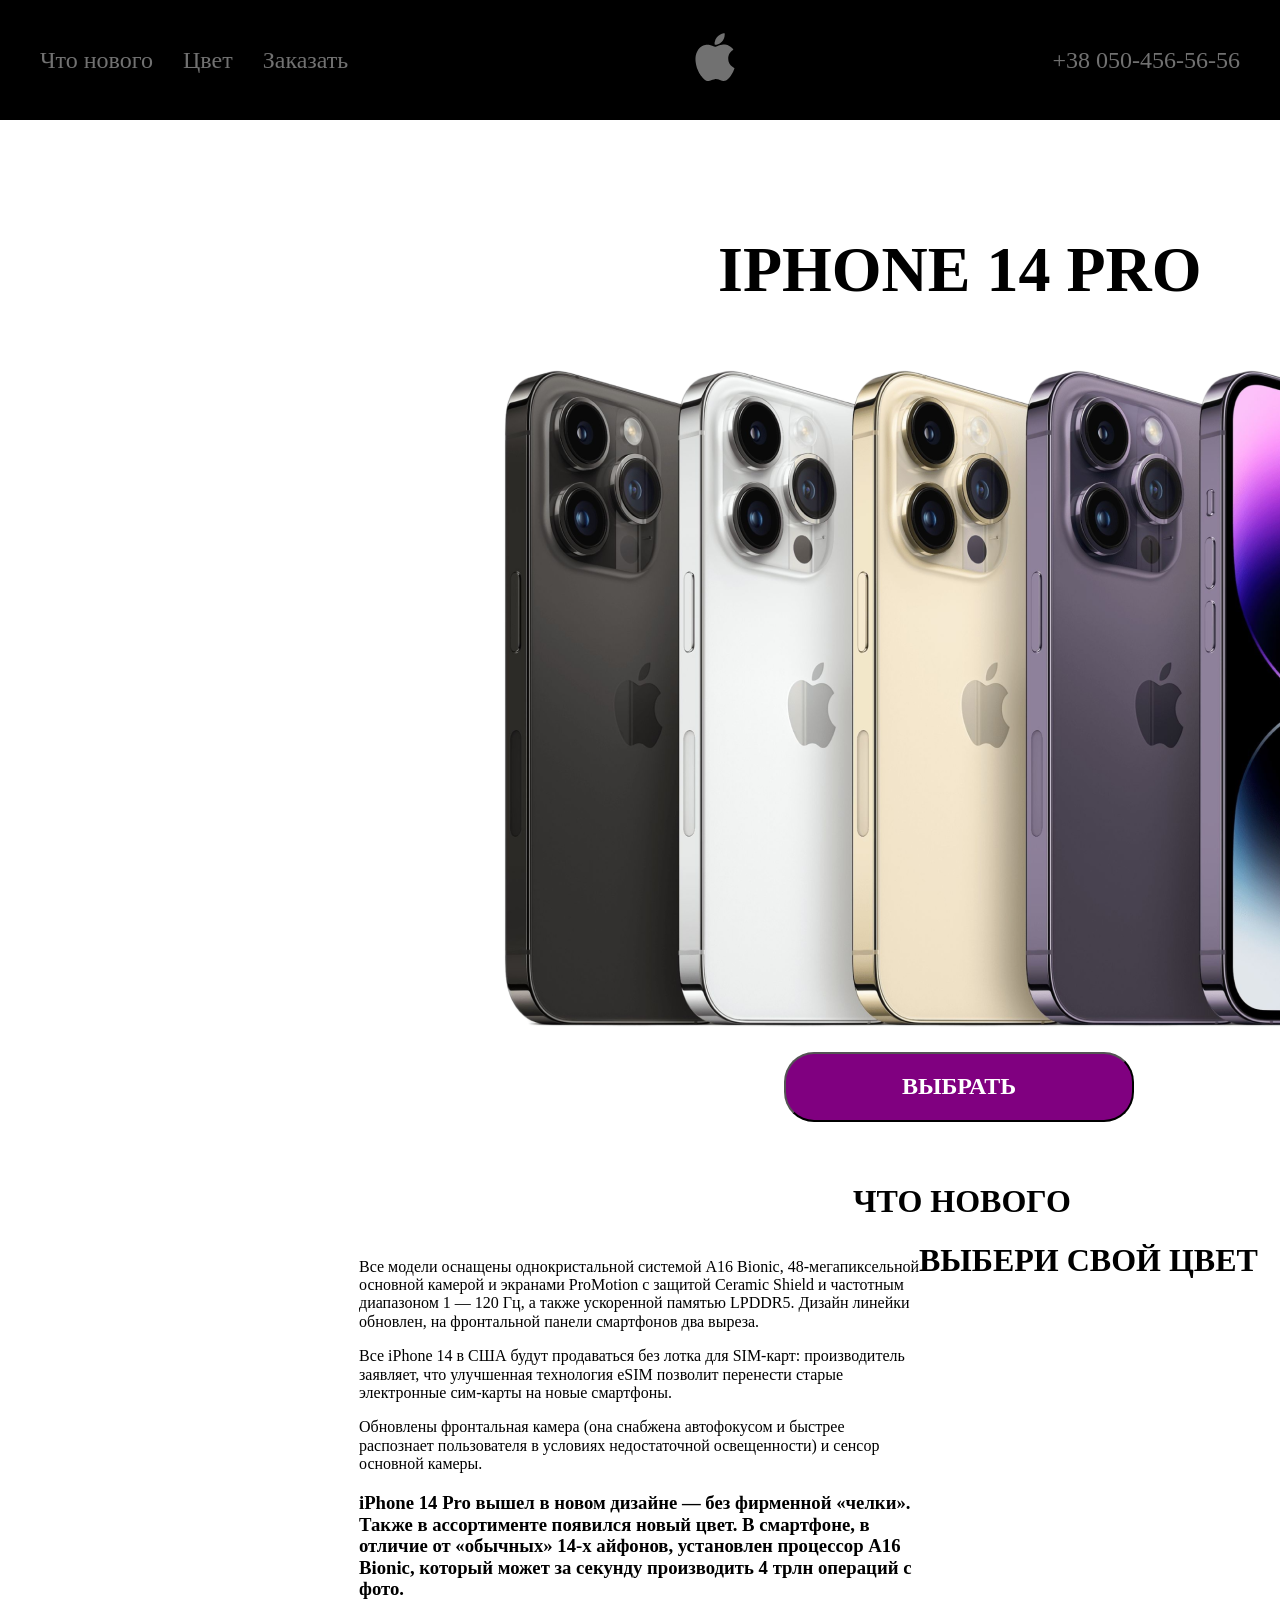
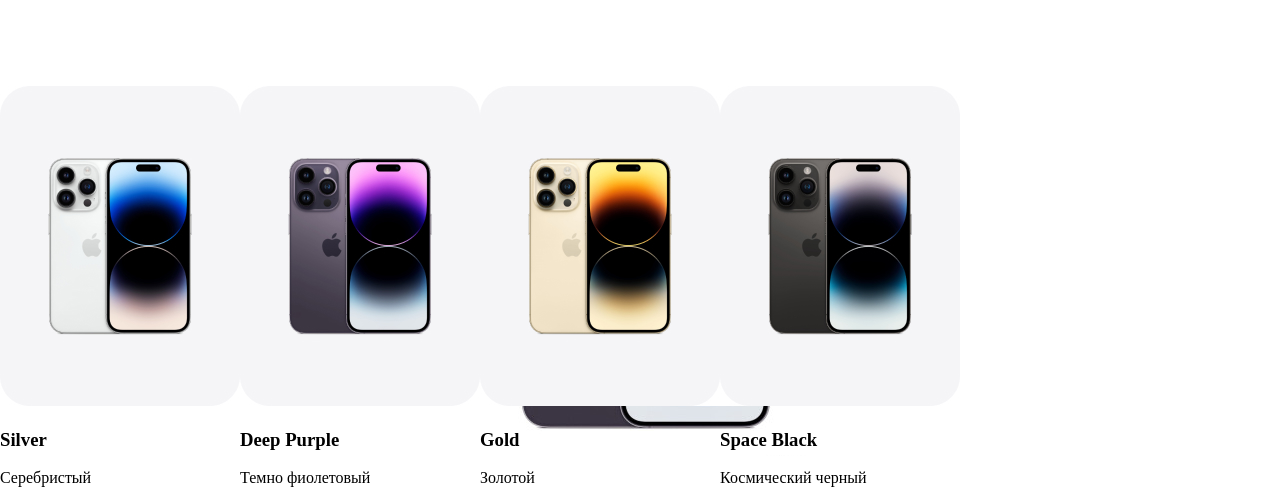
<file: iphone/index.html>
<!DOCTYPE html>
<html lang="ru">
<head>
    <meta charset="UTF-8">
    <meta name="viewport" content="width=device-width, initial-scale=1.0">
    <title>Iphone 14 pro</title>
    <link rel="stylesheet" href="css/normalize.css">
    <link rel="stylesheet" href="css/styles.css">
</head>
<body>
    <header class="header">
        <div class="container">
            <nav class="nav">
                <ul class="menu">
                    <li class="menu-item">
                        <a class="menu-link" href="#">Что нового</a>
                    </li>
                    <li class="menu-item">
                        <a class="menu-link" href="#">Цвет</a>
                    </li>
                    <li class="menu-item">
                        <a class="menu-link" href="#">Заказать</a>
                    </li>
                </ul>
                <a class="logo">
                    <img src="images/logo.svg" alt="Логотип сайта">
                </a>
                <a href="tel:380504565656" class="phone">+38 050-456-56-56</a>
            </nav>
        </div>
    </header>
        <div class="protitle">
            <h1>IPHONE 14 PRO</h1>
            <img class="img-phone1" src="images/iphone_14_pro_finish_unselect_gallery_1_202209_GEO_US_removebg.png" alt="">
            <input class="btn01" type="button" value="ВЫБРАТЬ">
        </div>
        <div class="content_bar">
            <div class="title">
                <h1>ЧТО НОВОГО</h1>
            </div>
                <div class="content" id="left">
                    <p>Все модели оснащены однокристальной системой A16 Bionic, 48-мегапиксельной основной камерой и экранами ProMotion с защитой Ceramic Shield и частотным диапазоном 1 — 120 Гц, а также ускоренной памятью LPDDR5. Дизайн линейки обновлен, на фронтальной панели смартфонов два выреза. </p>

                    <p>Все iPhone 14 в США будут продаваться без лотка для SIM-карт: производитель заявляет, что улучшенная технология eSIM позволит перенести старые электронные сим-карты на новые смартфоны.</p>

                    <p>Обновлены фронтальная камера (она снабжена автофокусом и быстрее распознает пользователя в условиях недостаточной освещенности) и сенсор основной камеры.
                    </p>

                    <h3>iPhone 14 Pro вышел в новом дизайне — без фирменной «челки». Также в ассортименте появился новый цвет. В смартфоне, в отличие от «обычных» 14-х айфонов, установлен процессор A16 Bionic, который может за секунду производить 4 трлн операций с фото.</h3>
                </div>
                <div class="content-right" id="right">
                    <img src="images/iphone(content).jpg" alt="">
                </div>
            </div>
            <div class="colors">
                <div class="title2">
                    <h1>ВЫБЕРИ СВОЙ ЦВЕТ</h1>
                </div>
                <div class="wariations">
                    <div class="c1">
                        <img src="images/silver 1.jpg" alt="">
                        <h3>Silver</h3>
                        <p>Серебристый</p>
                    </div>
                    <div class="c2">
                        <img src="images/purple.jpg" alt="">
                        <h3>Deep Purple</h3>
                        <p>Темно фиолетовый</p>
                    </div>
                    <div class="c3">
                        <img src="images/голд.jpg" alt="">
                        <h3>Gold</h3>
                        <p>Золотой</p>
                    </div>
                    <div class="c4">
                        <img src="images/black.jpg" alt="">
                        <h3>Space Black</h3>
                        <p>Космический черный</p>
                    </div>
                </div>
            </div>
</body>
</html>
</file>
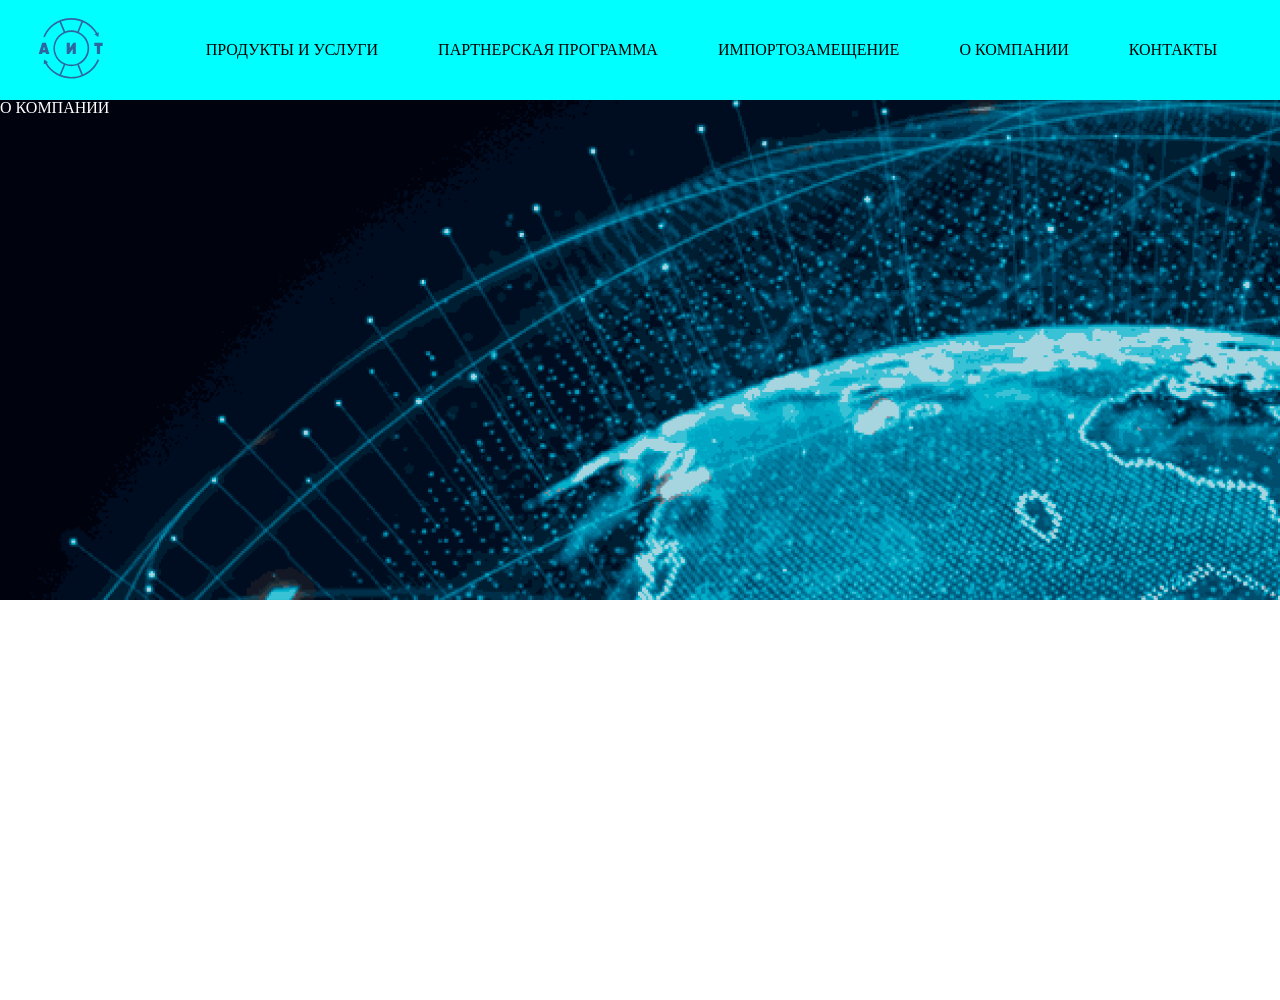
<file: Агенство информационных технологий/about.html>
<!doctype html>
<html lang="en">
  <head>
    <meta charset="UTF-8" />
    <meta content="width=device-width, initial-scale=1.0" name="viewport" />
    <link href="styles.css" rel="stylesheet" />
    <title>Document</title>
  </head>

  <body>
    <header class="header">
      <div class="logo">
        <img alt="icon" src="assets/Photo/logo.svg" />
      </div>

      <ul class="navigation">
        <li>
          <a href="document.html">ПРОДУКТЫ И УСЛУГИ</a>
        </li>

        <li>
          <a href="">ПАРТНЕРСКАЯ ПРОГРАММА</a>
        </li>

        <li>
          <a href="">ИМПОРТОЗАМЕЩЕНИЕ</a>
        </li>

        <li>
          <a href="about.html">О КОМПАНИИ</a>
        </li>

        <li>
          <a href="contacts.html">КОНТАКТЫ</a>
        </li>
      </ul>
    </header>

    <div class="layout">
      <img alt="background" class="background" src="assets/Photo/banner.jpg" />

      <div class="content">
        <h1 class="title">О КОМПАНИИ</h1>
      </div>
    </div>

    <script src="./script.js"></script>
  </body>
</html>
</file>
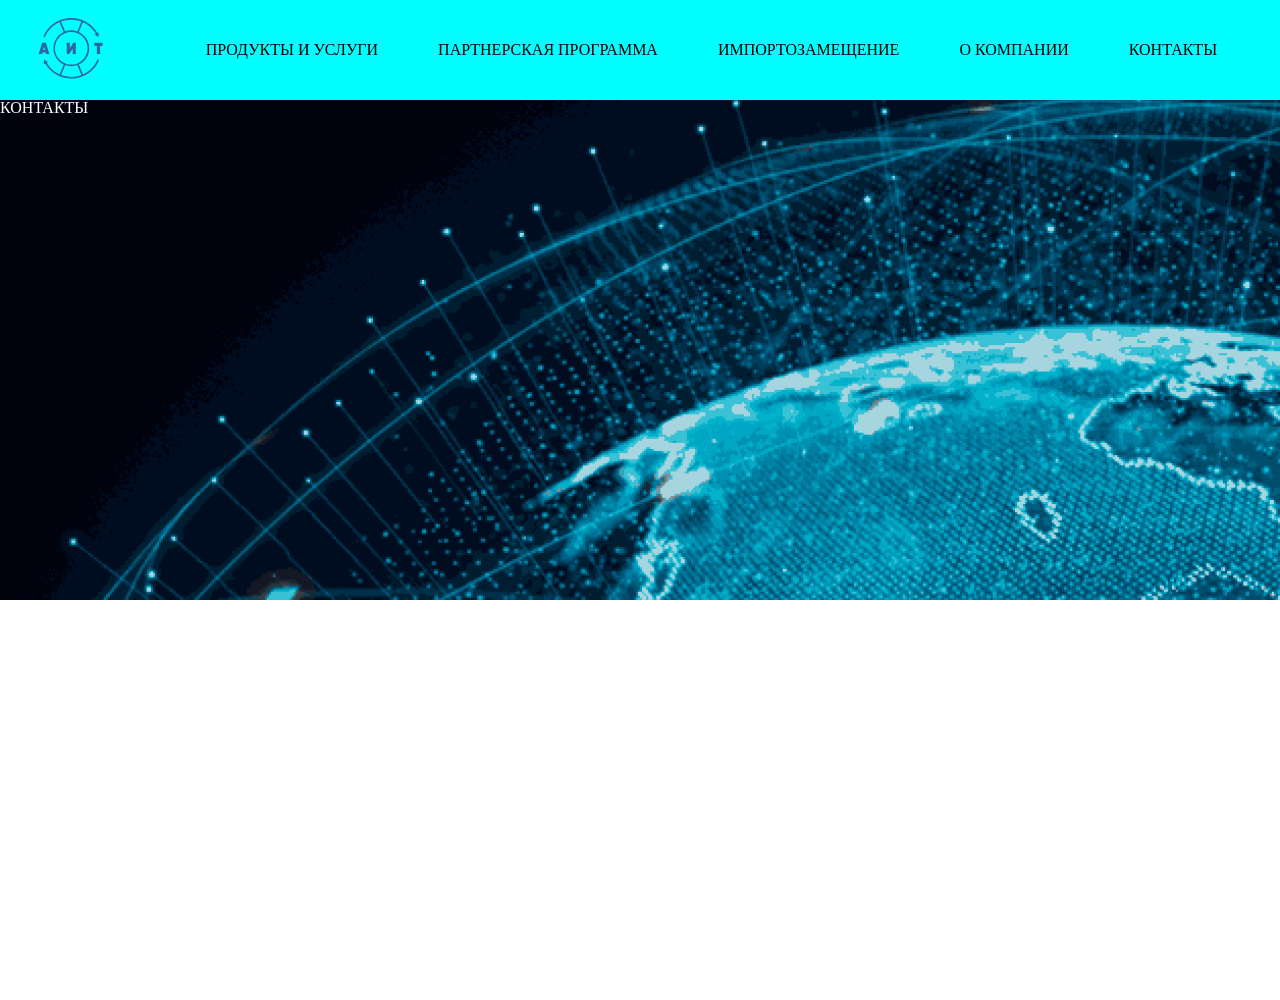
<file: Агенство информационных технологий/contacts.html>
<!doctype html>
<html lang="en">
  <head>
    <meta charset="UTF-8" />
    <meta content="width=device-width, initial-scale=1.0" name="viewport" />
    <link href="styles.css" rel="stylesheet" />
    <title>Document</title>
  </head>

  <body>
    <header class="header">
      <div class="logo">
        <img alt="icon" src="assets/Photo/logo.svg" />
      </div>

      <ul class="navigation">
        <li>
          <a href="document.html">ПРОДУКТЫ И УСЛУГИ</a>
        </li>

        <li>
          <a href="">ПАРТНЕРСКАЯ ПРОГРАММА</a>
        </li>

        <li>
          <a href="">ИМПОРТОЗАМЕЩЕНИЕ</a>
        </li>

        <li>
          <a href="about.html">О КОМПАНИИ</a>
        </li>

        <li>
          <a href="contacts.html">КОНТАКТЫ</a>
        </li>
      </ul>
    </header>

    <div class="layout">
      <img alt="background" class="background" src="assets/Photo/banner.jpg" />

      <div class="content">
        <h1 class="title">КОНТАКТЫ</h1>
      </div>
    </div>

    <script src="./script.js"></script>
  </body>
</html>
</file>
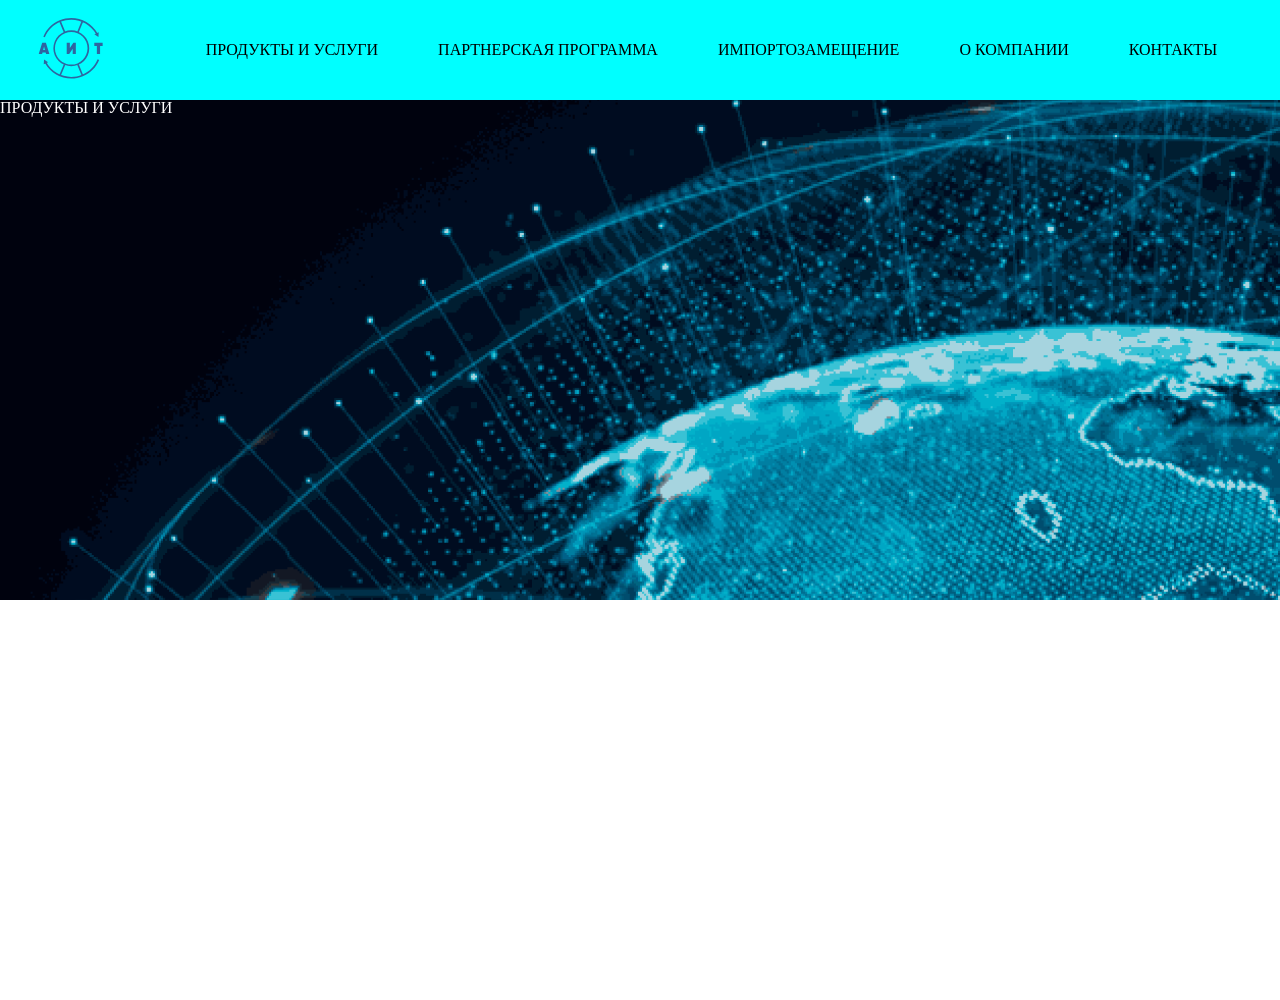
<file: Агенство информационных технологий/document.html>
<!doctype html>
<html lang="en">
  <head>
    <meta charset="UTF-8" />
    <meta content="width=device-width, initial-scale=1.0" name="viewport" />
    <link href="styles.css" rel="stylesheet" />
    <title>Document</title>
  </head>

  <body>
    <header class="header">
      <div class="logo">
        <img alt="icon" src="assets/Photo/logo.svg" />
      </div>

      <ul class="navigation">
        <li>
          <a href="document.html">ПРОДУКТЫ И УСЛУГИ</a>
        </li>

        <li>
          <a href="">ПАРТНЕРСКАЯ ПРОГРАММА</a>
        </li>

        <li>
          <a href="">ИМПОРТОЗАМЕЩЕНИЕ</a>
        </li>

        <li>
          <a href="about.html">О КОМПАНИИ</a>
        </li>

        <li>
          <a href="contacts.html">КОНТАКТЫ</a>
        </li>
      </ul>
    </header>

    <div class="layout">
      <img alt="background" class="background" src="assets/Photo/banner.jpg" />

      <div class="content">
        <h1 class="title">ПРОДУКТЫ И УСЛУГИ</h1>
      </div>
    </div>

    <script src="./script.js"></script>
  </body>
</html>
</file>
<file: iphone/css/styles.css>
a{
    text-decoration: none;
    color: inherit;
    font-size: 24px;
}

ul{
    margin: 0;
    padding: 0;
    list-style: none;
}

.header{
    background-color: black;
    padding: 33px 0 32px;
    color: #717171;
}

.container{
    max-width: 1200px;
    margin: 0 auto;
    padding: 0 15px;
}

.nav{
    display: flex;
    justify-content: space-between;
    align-items: center;
}

.menu{
    display: flex;
}

.menu-item{
    padding-right: 30px;
}

.menu-link{
 
}

.protitle{
    display: flex;
    flex-direction: column;
    margin-top: 71px;
    justify-content: center;
}   

.protitle h1{
  font-size: 64px;
  margin-left:718px;
}

.img-phone1{
    padding-top: 20px;
    width: 937px;
    height: 657px;
    padding-left: 500px;
}

.btn01{
    font-size: 24px;
    width: 350px;
    height: 70px;
    margin-left: 784px;
    margin-top: 25px;
    margin-bottom: 40px;
    border-radius: 30px;
    color: white;
    font-weight: bold;
    background-color: purple;
}

.content_bar{
   margin-left: 359px;
}

.content_bar h1{
    display: flex;
    padding-left: 494px;
}

.content {
    display: inline-block;
    
}

#left{
    width: 560px;
    height: 444px;
    float: left;
}

#right{
    float: right;
    padding-right: 460px;
    
}

.wariations{
    display: flex;
    flex-direction: row;

}
</file>
<file: Агенство информационных технологий/styles.css>
/* reset css */
html, body, div, span, applet, object, iframe,
h1, h2, h3, h4, h5, h6, p, blockquote, pre,
a, abbr, acronym, address, big, cite, code,
del, dfn, em, img, ins, kbd, q, s, samp,
small, strike, strong, sub, sup, tt, var,
b, u, i, center,
dl, dt, dd, ol, ul, li,
fieldset, form, label, legend,
table, caption, tbody, tfoot, thead, tr, th, td,
article, aside, canvas, details, embed,
figure, figcaption, footer, header, hgroup,
menu, nav, output, ruby, section, summary,
time, mark, audio, video {
  margin: 0;
  padding: 0;
  border: 0;
  font-size: 100%;
  font: inherit;
  vertical-align: baseline;
}

/* HTML5 display-role reset for older browsers */
article, aside, details, figcaption, figure,
footer, header, hgroup, menu, nav, section {
  display: block;
}

body {
  line-height: 1;
}

ol, ul {
  list-style: none;
}

blockquote, q {
  quotes: none;
}

blockquote:before, blockquote:after,
q:before, q:after {
  content: '';
  content: none;
}

table {
  border-collapse: collapse;
  border-spacing: 0;
}

/* reset css */

header {
  height: 100px;

  display: flex;
  justify-content: space-around;
  align-items: center;
  background-color: aqua;
}

.navigation {
  display: flex;
  list-style-type: none;
}

.navigation a {
  max-height: 2px;
  padding: 30px;

  color: black;
  text-decoration: none;
}

.layout {
  width: 100%;
  height: 100vh;
  position: relative;
}

.background {
  width: 100%;
  height: 500px;

  position: absolute;
  object-fit: none;
}

.content {
  position: relative;
  z-index: 100;
}

.title {
  color: white;
}
</file>
